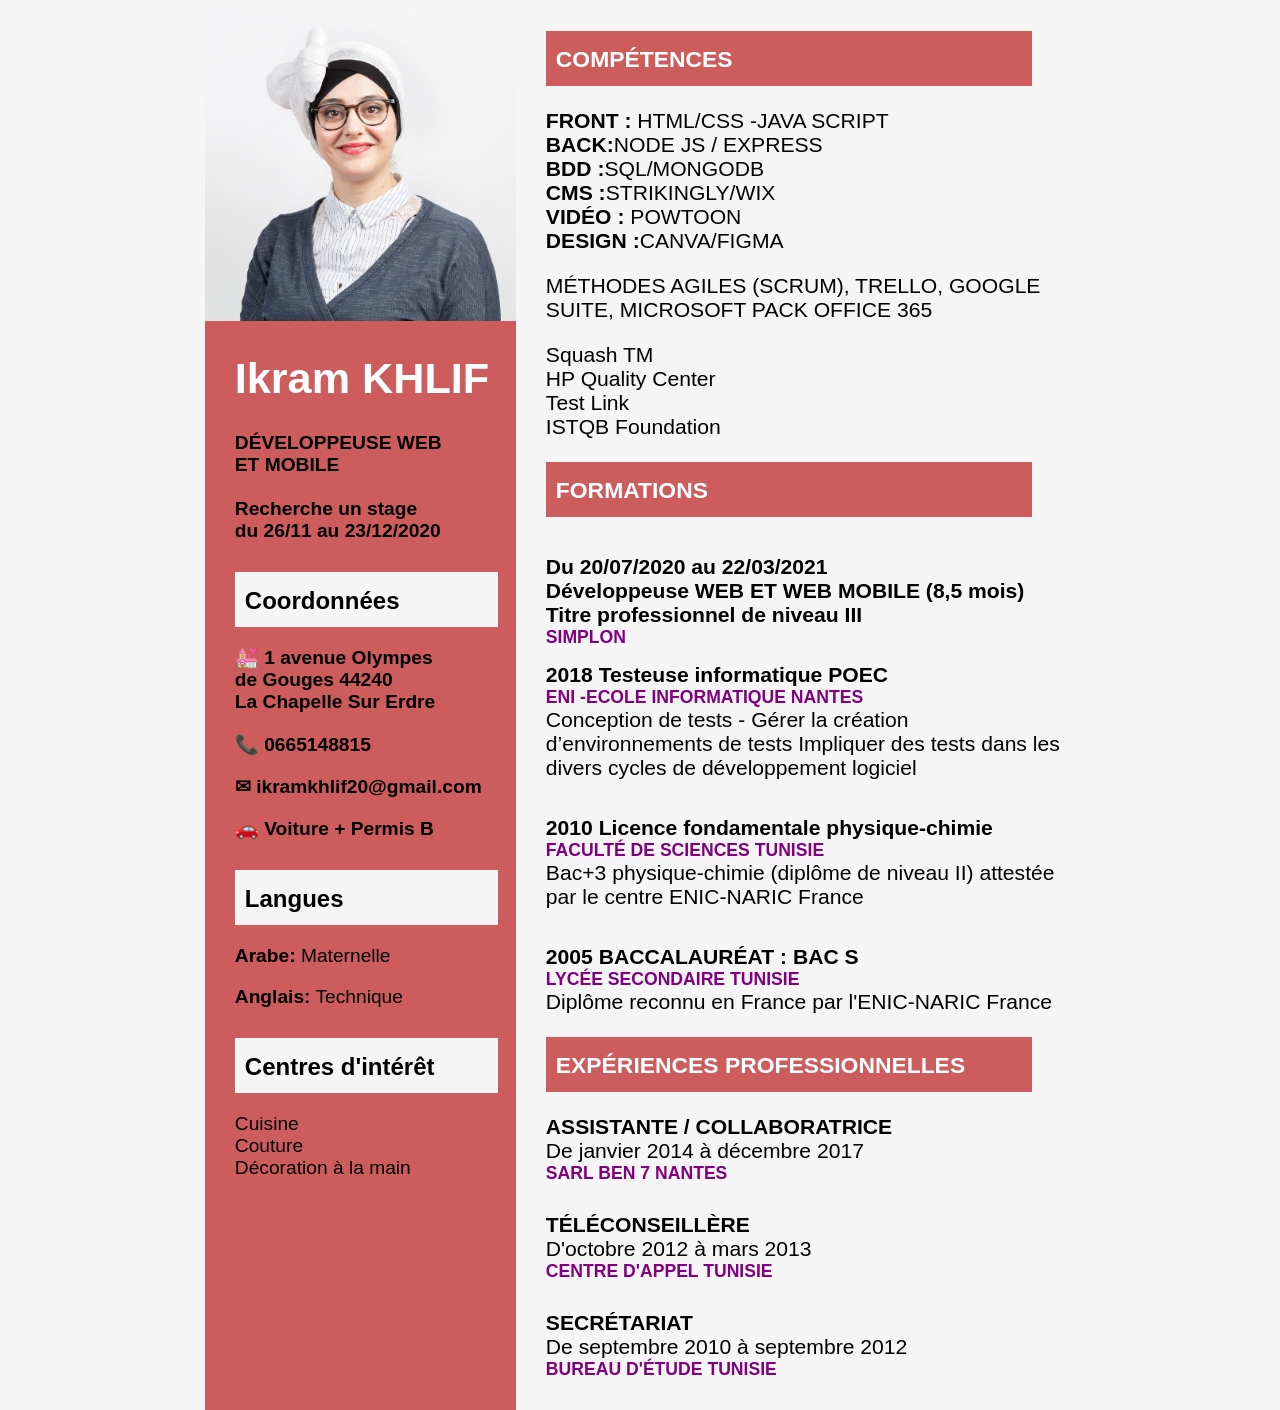
<file: index.html>
<!DOCTYPE html>
<html>
    <head >
        
    <meta charset="utf-8"/>
    <title>CV_Ikram</title>
    <link rel="stylesheet" type="text/css" href="CV.css"/>
    <meta name="viewport" content="width=device-width, initial-scale=1.0">
    
    </head>
    <body>
  <!-- <div class = "page"> -->
    <div class = "colone1">
        <div classe = "photo">
        <img src = "CV.png" alt ="ma_photo" />
        </div>
        <div class = "col1">
        <h1>Ikram KHLIF</h1>
        <div class = "stage">
        <P>D&Eacute;VELOPPEUSE WEB <br/>ET MOBILE<br/> <br/>
        Recherche un stage <br/>
        du 26/11 au 23/12/2020</P></div>
        <div class = "contact">
        <h2>Coordonnées</h2>
        <p>&#128146;    1 avenue Olympes <br/>de Gouges
        44240 <br/>La Chapelle Sur Erdre</p>
        <p>&#128222; 0665148815</p>
        <p>&#9993;   ikramkhlif20@gmail.com</P>
        <p>&#128663  Voiture + Permis B</p>
        </div>
        <h2>Langues</h2>
        <P><strong>Arabe:</strong>  Maternelle</P>
        <p><strong>Anglais:</strong> Technique</P>
        <h2>Centres d'intérêt</h2>
        <P>Cuisine<br/>Couture<br/>Décoration à la main</P>
      </div>
     </div>
    <div class = "colone2">
        <h3>COMP&Eacute;TENCES</h3>
        <p><strong>FRONT :</strong> HTML/CSS -JAVA SCRIPT
        </br><strong>BACK:</strong>NODE JS / EXPRESS</br>
        <strong>BDD :</strong>SQL/MONGODB</br>
        <strong>CMS :</strong>STRIKINGLY/WIX</br>
        <strong>VID&Eacute;O : </strong>POWTOON</br>
        <strong>DESIGN :</strong>CANVA/FIGMA</br>
        <p>M&Eacute;THODES AGILES (SCRUM), TRELLO, 
        GOOGLE SUITE, MICROSOFT PACK OFFICE 365</p>
        <p>Squash TM</br>
        HP Quality Center</br>
        Test Link</br>
        ISTQB Foundation</p>
        <h3>FORMATIONS</h3>
        <div class = "formation">
        <h6>Du 20/07/2020 au 22/03/2021</br>
        Développeuse WEB ET WEB MOBILE (8,5 mois)</br>
        Titre professionnel de niveau III</h6>
        <h4>SIMPLON</h4>
        <h6>2018  Testeuse informatique POEC</h6>
        <h4>ENI -ECOLE INFORMATIQUE NANTES </h4>
        <p>Conception de tests - Gérer la création d’environnements de tests
        Impliquer des tests dans les divers cycles de développement logiciel</p>

        <h6>2010 Licence fondamentale physique-chimie</h6>
        <h4>FACULT&Eacute; DE SCIENCES TUNISIE </h4>
        <p>Bac+3 physique-chimie (diplôme de niveau II) attestée par le centre ENIC-NARIC France</p>

        <h6>2005 BACCALAURÉAT : BAC S</h6>
        <h4>LYC&Eacute;E SECONDAIRE  TUNISIE</h4>
        <p>Diplôme reconnu en France par l'ENIC-NARIC France</p>
        </div>

        <h3>EXP&Eacute;RIENCES PROFESSIONNELLES</h3>
        <div class = "work">
        <p><strong>ASSISTANTE / COLLABORATRICE</strong></br>
        De janvier 2014 à décembre 2017</p>
        <h5>SARL BEN 7 NANTES</h5>

        <p><strong>TÉLÉCONSEILLÈRE</strong></br>
        D'octobre 2012 à mars 2013</p>
        <h5>CENTRE D'APPEL TUNISIE</h5>

        <p><strong>SECR&Eacute;TARIAT</strong></br>
        De septembre 2010 à septembre 2012</p>
        <h5>BUREAU D'ÉTUDE TUNISIE</h5>
       </div>







    </div>




<!-- </div> -->
    </body>
    </html>
</file>
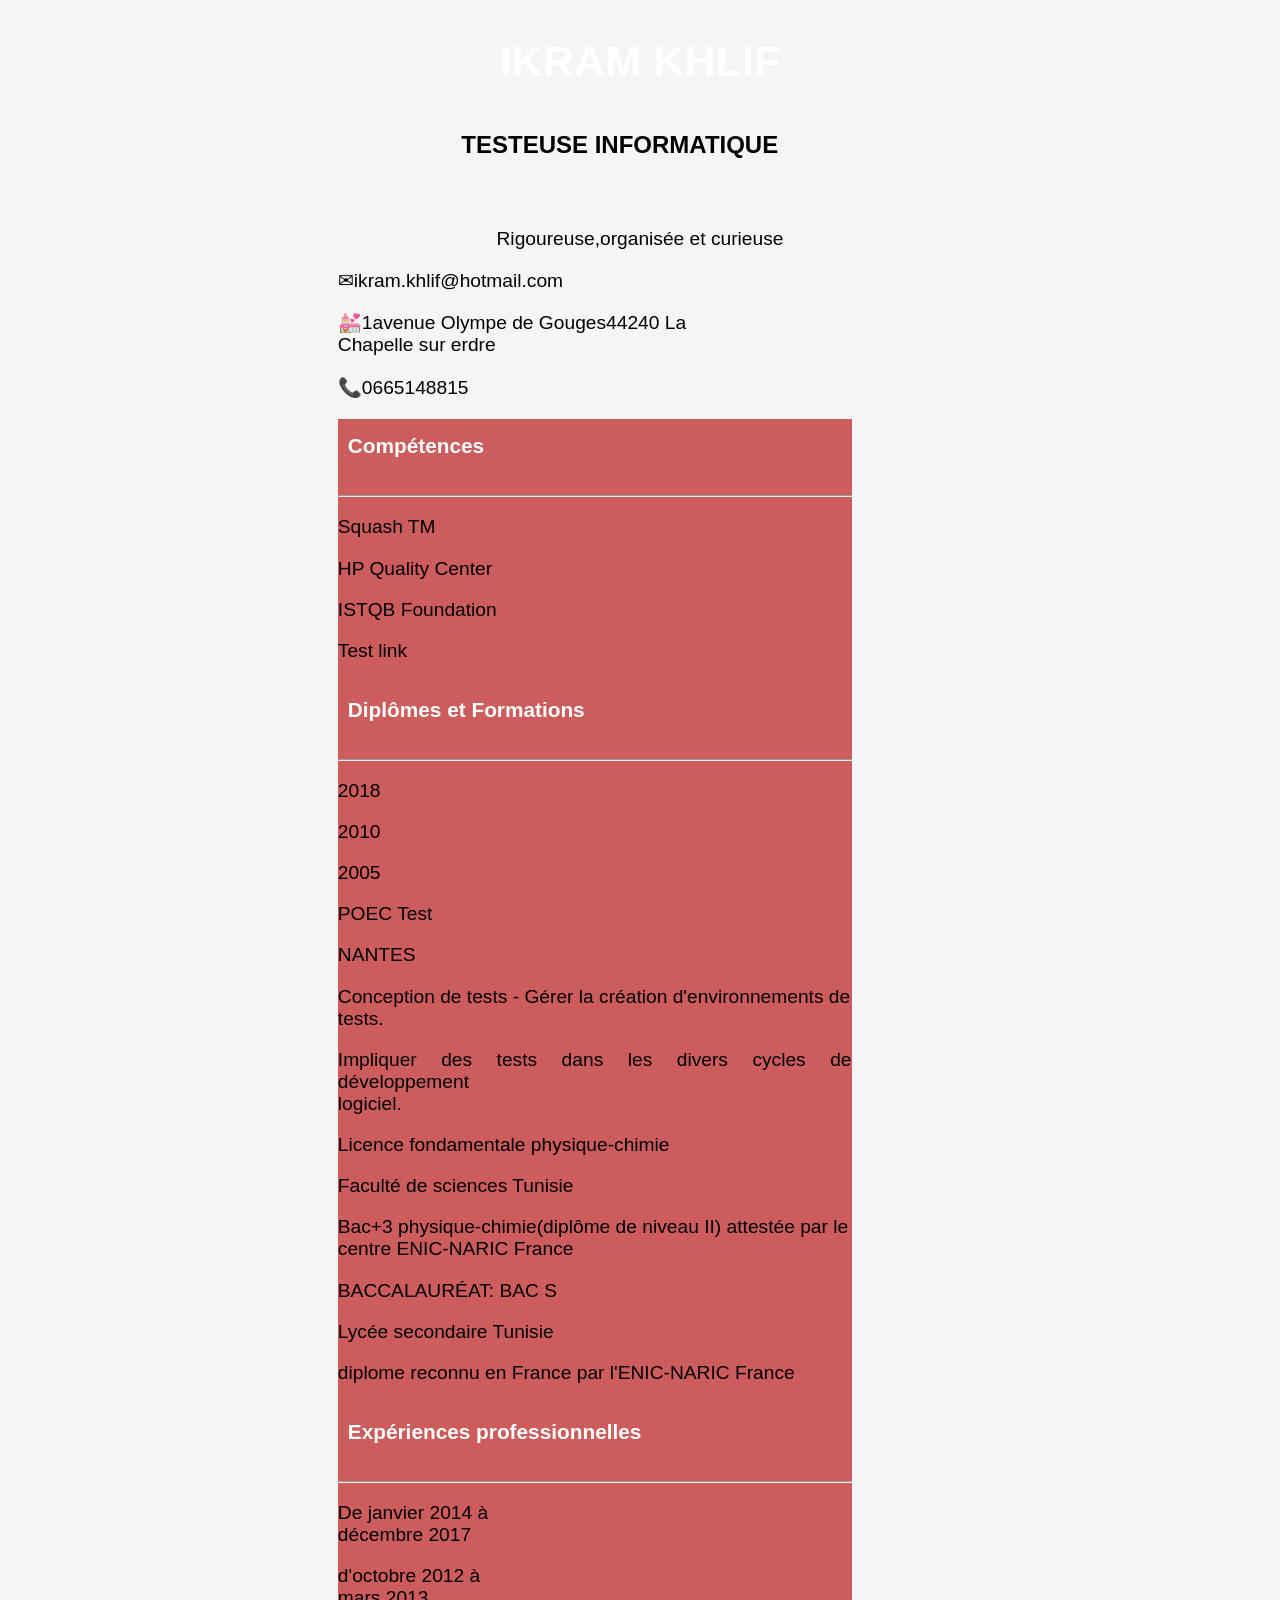
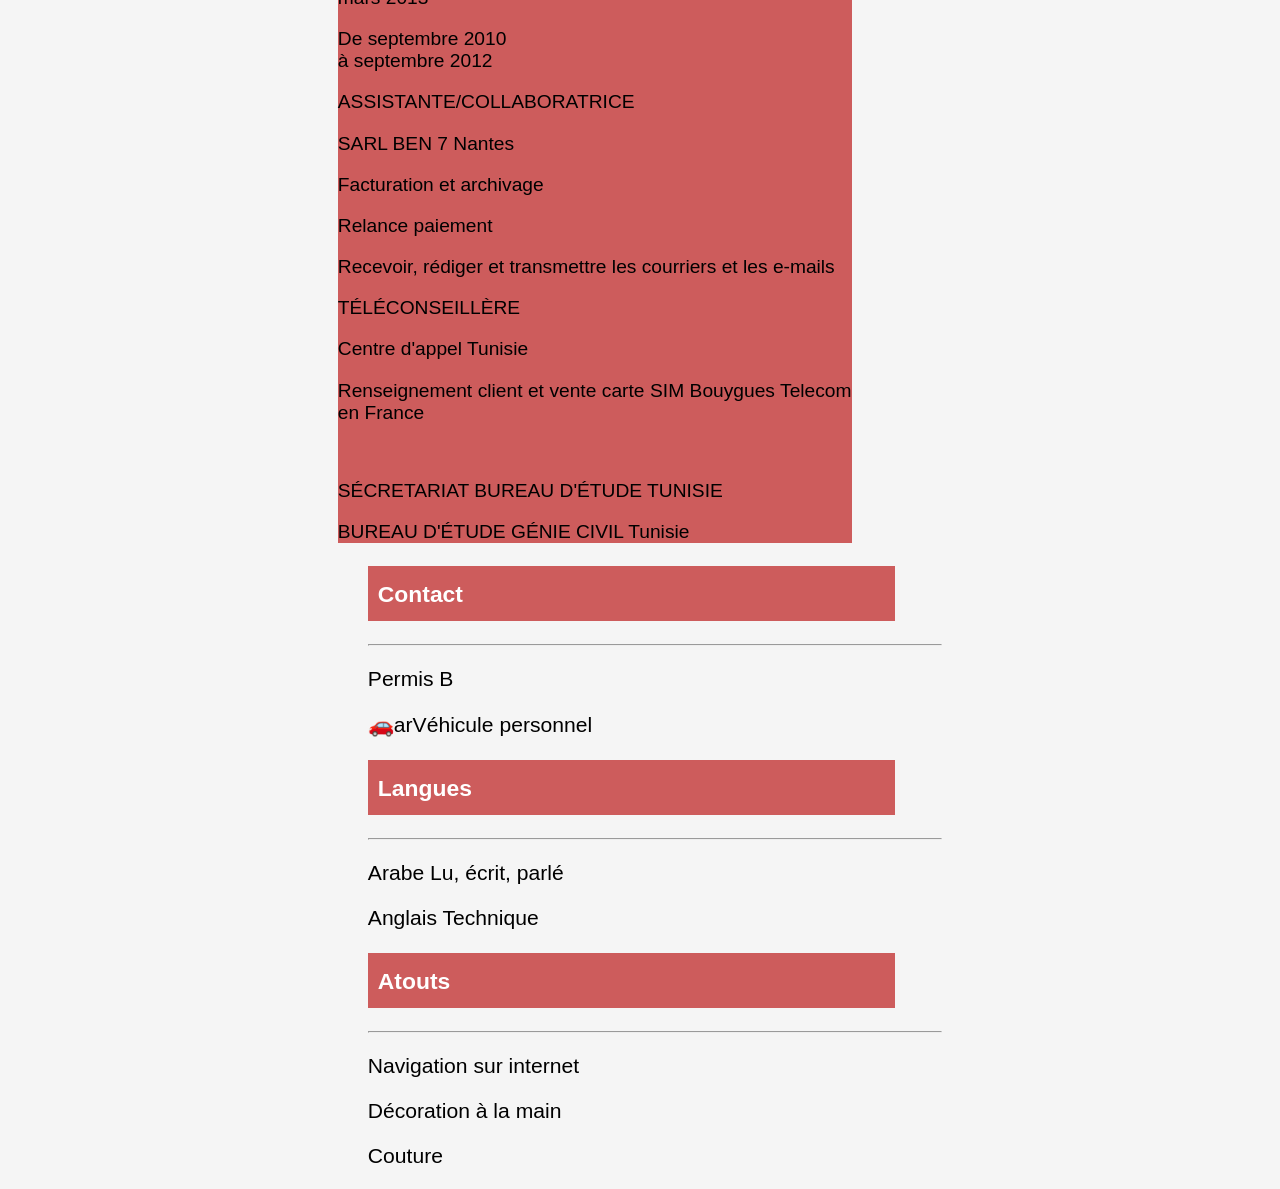
<file: CV IKRAM.html>
<!DOCTYPE html>
<html>
<head>
    <title>CV de IKRAM Khlif</title>
    <meta charset="utf-8"/>
    <link rel="stylesheet" type="text/css" href="CV.css"/>
</head>
<body>
    <div class = "page">
        <div class = "infostete">
            <div  class="bloc" id="nom">
                <h1 align="center">IKRAM KHLIF</h1>
                <h2 align="center">TESTEUSE INFORMATIQUE</font></h2><br/>
                <p align = "center">Rigoureuse,organisée et curieuse</p>
            </div>
            <div class="bloc"class = "infos">
                <p>&#9993;ikram.khlif@hotmail.com</p>
                <P>&#128146;1avenue Olympe de Gouges44240 La<br/>
                Chapelle sur erdre</P>
                <P>&#128222;0665148815</P>
            </div>
        <div class = "colone1">
            <div class = "section">
                <h3>Compétences</h3><hr/>
                <p><span class = "titre">Squash TM</span></p>
                <P><span class = "titre">HP Quality Center</span></P>
                <p><span class = "titre">ISTQB Foundation</span></p>
                <p><span class = "titre">Test link</span></p>
            </div>
            <div class = "section">
                <h3>Diplômes et Formations</h3><hr/>
                <div class = "date" id = "date-1">
                    <p>2018</p>
                    <p>2010</p>
                    <P>2005</P>
                </div>
                <div class = "ecole">
                    <P><span class = "titre">POEC Test</span></P>
                    <p><font color = "#ff69b4 "ENI ECOLE INFORMATIQUE"></font> NANTES</p>
                    <P>Conception de tests - Gérer la création d'environnements de<br/>
                    tests.</P>
                    <p>Impliquer des tests dans les divers cycles de développement 
                    <br/>
                        logiciel.</p>
                    <P><span class = "titre">Licence fondamentale physique-chimie</span></P>
                    <P>Faculté de sciences Tunisie
                    <p>Bac+3 physique-chimie(diplôme de niveau II) attestée par le<br/>
                    centre ENIC-NARIC France</p>
                    <P><span class = "titre">BACCALAUR&Eacute;AT: BAC S</span></P>
                    <P>Lycée secondaire Tunisie</P>
                    <P>diplome reconnu en France par l'ENIC-NARIC France</P>
                </div>
            </div>
            <div class = "section">
                <h3>Expériences professionnelles</h3><hr/>
                <div class = "date" id = "date-2">
                    <P>De janvier 2014 à<br/>
                    décembre 2017</P>
                    <P>d'octobre 2012 à<br/>
                     mars 2013</P>
                    <P>De septembre 2010<br/>
                        à septembre 2012
                </div>
                <div class = "metier">
                    <P><span class = "titre">ASSISTANTE/COLLABORATRICE</span></P>
                    <P>SARL BEN 7 Nantes</P>
                    <P>Facturation et archivage</P>
                    <P>Relance paiement</P>
                    <p>Recevoir, rédiger et transmettre les courriers et les e-mails</p>
                    <P><span class = "titre">T&Eacute;L&Eacute;CONSEILL&Egrave;RE</span></P>
                    <P>Centre d'appel Tunisie</P>
                    <P>Renseignement client et vente carte SIM Bouygues
                    Telecom en France</P><br/>
                    <P><span class = "titre">S&Eacute;CRETARIAT BUREAU D'&Eacute;TUDE TUNISIE</span></P>
                    <P>BUREAU D'&Eacute;TUDE G&Eacute;NIE CIVIL Tunisie</P>

                </div>
            </div>
        </div>
        <div class = "colone2">
            <div class = "section">
                <h3>Contact</h3><hr/>
                <p>Permis B</p>
                <p>&#128663;arVéhicule personnel</p>
            </div>
            <div class = "section">
                <h3>Langues</h3><hr/>
                <p><span class = "titre">Arabe</span> Lu, écrit, parlé</p>
                <P><span class = "titre">Anglais Technique</span></P>
            </div>
            <div class = "section">
                <h3>Atouts</h3><hr/>
                <P><span class = "titre">Navigation sur internet</span></P>
                <P><span class = "titre">Décoration à la main</span></P>
                <P><span class = "titre">Couture</span></P>
            </div>
        </div>
    </div>

</body>
</html>
</file>
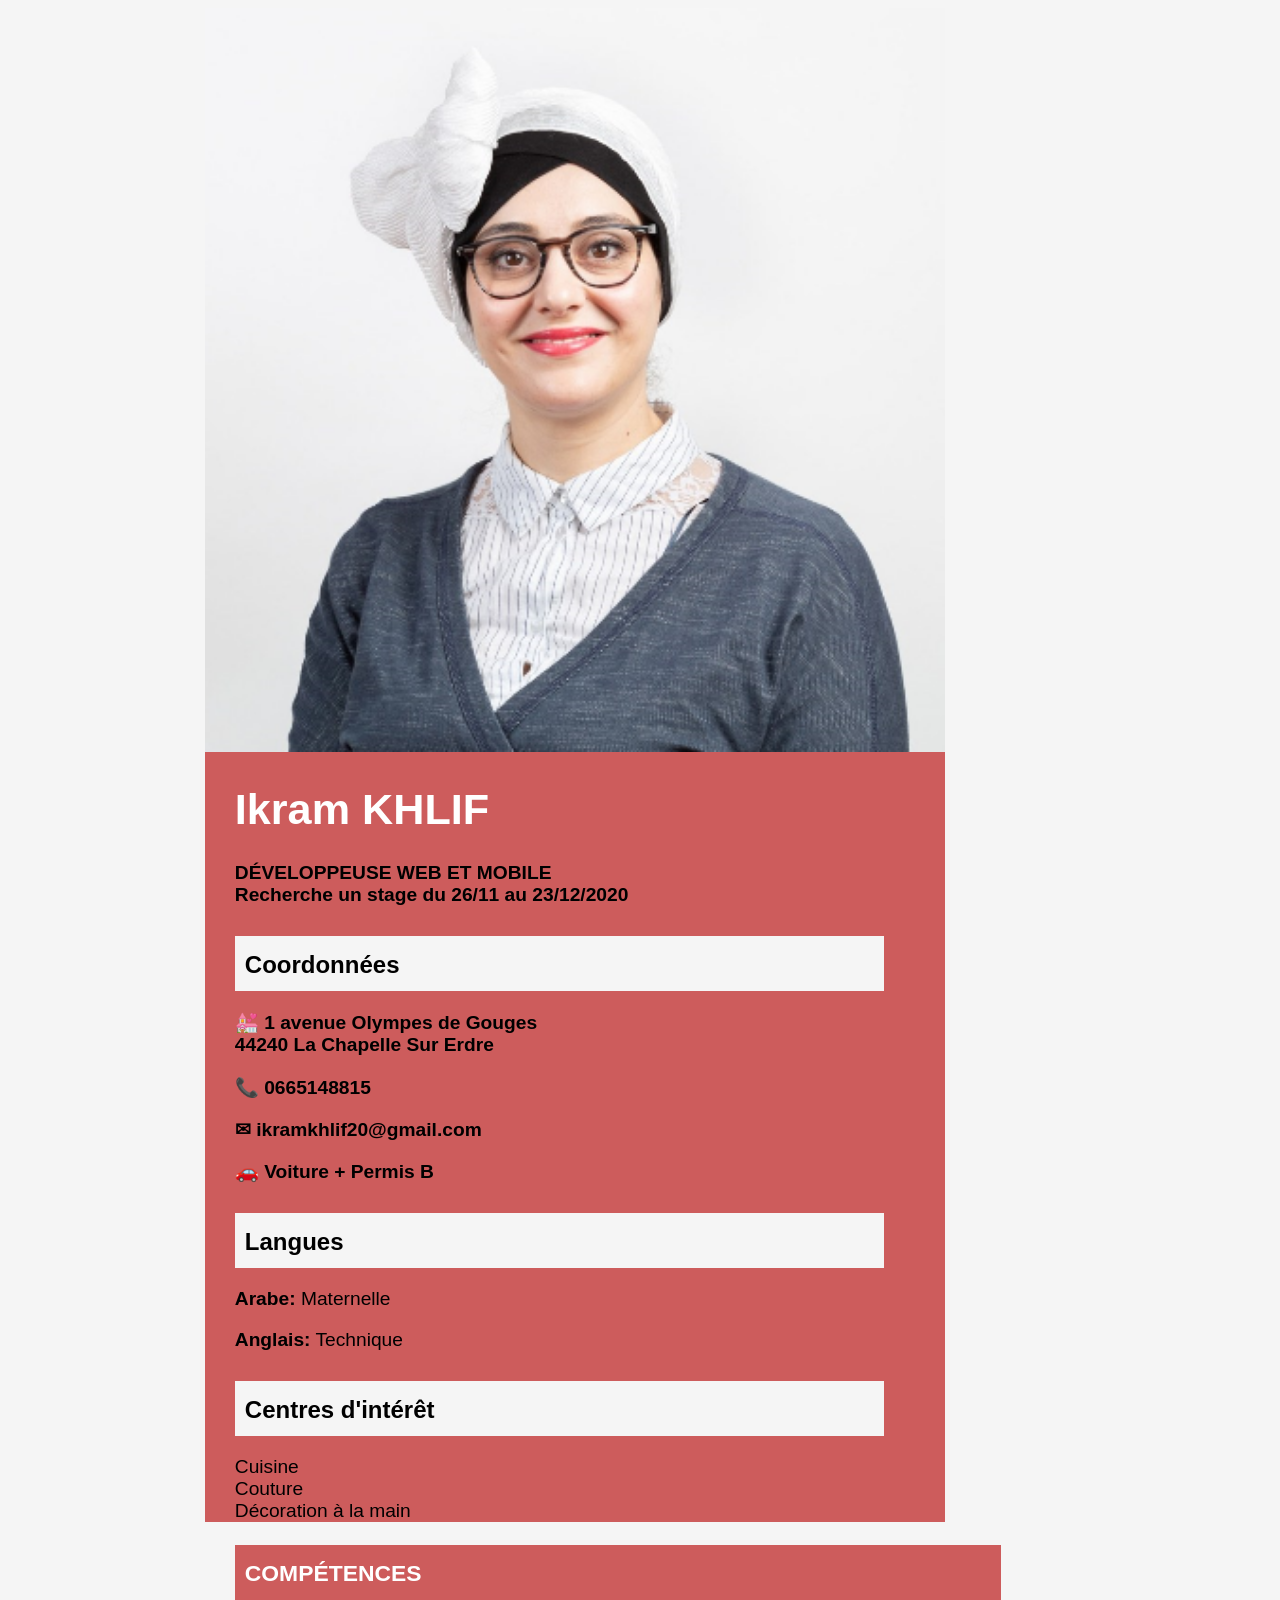
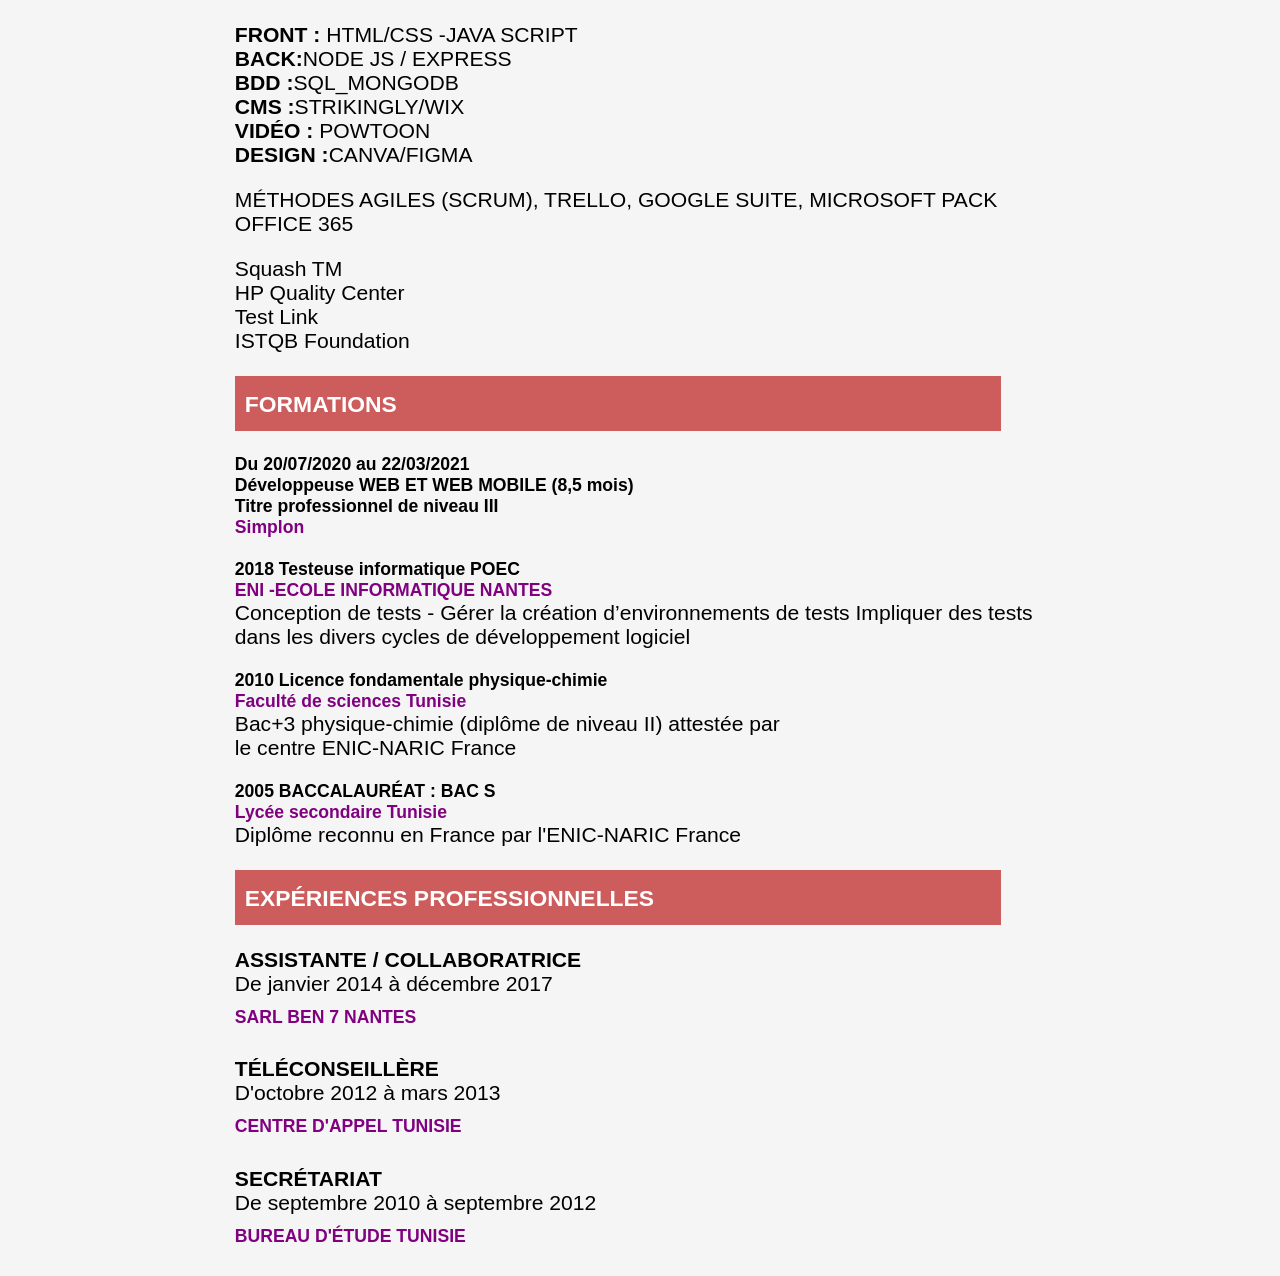
<file: CV_Khlif_Ikram.html.html>
<!DOCTYPE html>
<html>
    <head >
        
    <meta charset="utf-8"/>
    <title>CV_Ikram</title>
    <link rel="stylesheet" type="text/css" href="CV.css"/>
    </head>
    <body>
    <div class = "page">
    <div class = "colone1">
        <div classe = "photo">
        <img src = "CV.png" alt ="ma_photo" />
        </div>
        <div class = "col1">
        <h1>Ikram KHLIF</h1>
        <P><strong>D&Eacute;VELOPPEUSE WEB ET MOBILE <br/>
        Recherche un stage
        du 26/11 au 23/12/2020</strong></P>
        <div class = "contact">
        <h2>Coordonnées</h2>
        <p>&#128146;    1 avenue Olympes de Gouges</br>
        44240 La Chapelle Sur Erdre</p>
        <p>&#128222; 0665148815</p>
        <p>&#9993;   ikramkhlif20@gmail.com</P>
        <p>&#128663  Voiture + Permis B</p>
        </div>
        <h2>Langues</h2>
        <P><strong>Arabe:</strong>  Maternelle</P>
        <p><strong>Anglais:</strong> Technique</P>
        <h2>Centres d'intérêt</h2>
        <P>Cuisine<br/>Couture<br/>Décoration à la main</P>
      </div>
     </div>
    <div class = "colone2">
        <h3>COMP&Eacute;TENCES</h3>
        <p><strong>FRONT :</strong> HTML/CSS -JAVA SCRIPT
        </br><strong>BACK:</strong>NODE JS / EXPRESS</br>
        <strong>BDD :</strong>SQL_MONGODB</br>
        <strong>CMS :</strong>STRIKINGLY/WIX</br>
        <strong>VID&Eacute;O : </strong>POWTOON</br>
        <strong>DESIGN :</strong>CANVA/FIGMA</br>
        <p>M&Eacute;THODES AGILES (SCRUM), TRELLO, 
        GOOGLE SUITE, MICROSOFT PACK OFFICE 365</p>
        <p>Squash TM</br>
        HP Quality Center</br>
        Test Link</br>
        ISTQB Foundation</p>
        <h3>FORMATIONS</h3>
        <div class = "formation">
        <strong>Du 20/07/2020 au 22/03/2021</br>
        Développeuse WEB ET WEB MOBILE (8,5 mois)</br>
        Titre professionnel de niveau III</strong>
        <h4>Simplon</h4></br>
        <strong>2018  Testeuse informatique POEC</strong>
        <h4>ENI -ECOLE INFORMATIQUE NANTES </h4>
        <p>Conception de tests - Gérer la création d’environnements de tests
        Impliquer des tests dans les divers cycles de développement logiciel</p>

        <strong>2010 Licence fondamentale physique-chimie</strong>
        <h4>Faculté de sciences Tunisie </h4>
        <p>Bac+3 physique-chimie (diplôme de niveau II) attestée par</br> le centre ENIC-NARIC France</p>

        <strong>2005 BACCALAURÉAT : BAC S</strong>
        <h4>Lycée secondaire Tunisie</h4>
        <p>Diplôme reconnu en France par l'ENIC-NARIC France</p>
        </div>

        <h3>EXP&Eacute;RIENCES PROFESSIONNELLES</h3>

        <p><strong>ASSISTANTE / COLLABORATRICE</strong></br>
        De janvier 2014 à décembre 2017</p>
        <h5>SARL BEN 7 NANTES</h5>

        <p><strong>TÉLÉCONSEILLÈRE</strong></br>
        D'octobre 2012 à mars 2013</p>
        <h5>CENTRE D'APPEL TUNISIE</h5>

        <p><strong>SECR&Eacute;TARIAT</strong></br>
        De septembre 2010 à septembre 2012</p>
        <h5>BUREAU D'ÉTUDE TUNISIE</h5>







    </div>




</div>
    </body>
    </html>
</file>
<file: CV.css>
html {
  height: 100%;
  width: 100%;
}
body{
  
 
  font-family: Roboto,Arial, Helvetica, sans-serif;
  width: 68%;
  display: flex;
  justify-content: center;
  background-color: #F5F5F5;
  margin-right: 16%;
  margin-left: 16%;
}
  
.colone2{
  margin-left:30px;
  font-size: 110%;
  
}
.colone1{
  text-align: justify;
  background-color: #CD5C5C;
  width: 85%;
}
.contact{
  font-weight: bold;

}
h1{
  font-size: 270%;
  color:white;
}
h3{
  height: 40px;
  width: 90%;
  background-color: #CD5C5C;
  color: white;
  font-size: 130%;
  padding-left: 10px;
  padding-top: 15px;
}
 h2{
    height: 40px;
  width: 90%;
  background-color: #F5F5F5;
  margin-top: 30px;
  padding-top: 15px;
  padding-left: 10px; 
}
h4{
  
  color: purple;
  margin:0;
    padding: 0;
    font-size: 100%;
  
}
h5{
margin-top: -10px;
color: purple;
font-size: 100%;
padding-top:  0;
}
 

.col1{
  margin-left: 30px;}

p{
   font-size: 120%; 
  }

 h4 + p{
margin-top: 0;
}
h6{
  margin: 0;
  padding-top: 15px;
  font-size: 120%;}
img {
    width: 100%;
  }
.work p{
  margin-bottom: 10px;
}
.stage p{
  font-weight: bold;
}

@media screen  and (max-width: 450px) {

  .colone1{

  width: 75%;
  height: 750px;
  margin-left: -50px;

}
.colone2{
  margin-left: 8px;
  font-size: 60px; 
  height: 750px; 
  width: 80%;

}

.contact{
  font-weight: bold;

}
h1{
  font-size: 21px;

}

.col1{
   
  font-size: 20px;

}
 h2{
  height: 15px;
  width: 100px;
  margin-top: 15px;
  padding-top: 0px;
  padding-left: 2px; 
  font-size: 12px;
}
h3{
  height: 17px;
  width: 210px;
  font-size: 13px;
  padding-left: 10px;
  padding-top: 3px;
  margin-top: 0px;
  margin-bottom: 0;
}
p{
   font-size:9px; 
  }
  
h4{
    font-size: 9px;
  
}
h5{
margin-top: -10px;
font-size: 9px;
padding-top:  0;
}
h4 + p{
margin-top: 0;
}

h6{
  margin: 0;
  padding-top: 5px;
  font-size: 9px;}
 img{
  width: 100%;
 }
  .formation p{
    font-size:9px;
  }
.work p{
  margin-bottom: 10px;
  margin-top: 5px;
  font-size: 9px;
}
.stage p{
  font-weight: bold;
  
}

.colone1 p{
  font-size: 11px;
}
.contact p{
  font-size: 11px;
}
}
@media screen and (min-width: 850px) and (max-width: 1110px){

.colone1{

  width: 75%;
  height: 1500px;
  margin-left: -120px;

}
.colone2{
  margin-left: 20px;
  font-size: 100px; 
  height: 1500px; 
  width: 80%;

}

.contact{
  font-weight: bold;

}
h1{
  font-size: 45px;

}

.col1{
   
  font-size: 20px;

}
 h2{
 height: 40px;
  width: 260px;
  margin-top: 40px;
  padding-top: 10px;
  padding-left: 1px; 
  font-size: 30px;
}
h3{
  height: 40px;
  width: 460px;
  font-size: 30px;
  padding-left: 10px;
  padding-top: 10px;
  margin-top: 20px;
  margin-bottom: 0;
}
p{
   font-size: 20px; 
  }
  
h4{
    font-size: 20px;
  
}
h5{
margin-top: -10px;
font-size: 20px;
padding-top:  0;
}
h4 + p{
margin-top: 0;
}

h6{
  margin: 0;
  padding-top: 5px;
  font-size: 20px;}
 img{
  width: 100%;
 }
  .formation p{
    font-size:20px;
  }
.work p{
  margin-bottom: 10px;
  margin-top: 5px;
  font-size: 20px;
}
.stage p{
  font-weight: bold;
  
}

.colone1 p{
  font-size: 20px;
}
.contact p{
  font-size: 20px;
}

}
@media screen and (min-width: 450px) and (max-width: 850px){
 
.colone2{
  margin-left: 10px;
  font-size: 80px; 
  height: 1500px; 
  width: 80%;

}

.contact{
  font-weight: bold;

}
h1{
  font-size: 35px;

}

 h2{
 height: 40px;
  width: 260px;
  margin-top: 40px;
  padding-top: 10px;
  padding-left: 1px; 
  font-size: 25px;
}
h3{
  height: 40px;
  width: 460px;
  font-size: 19px;
  padding-left: 10px;
  padding-top: 10px;
  margin-top: 20px;
  margin-bottom: 0;
}
p{
   font-size: 18px; 
  }
  
h4{
    font-size: 20px;
  
}
h5{
margin-top: -10px;
font-size: 20px;
padding-top:  0;
}
h4 + p{
margin-top: 0;
}

h6{
  margin: 0;
  padding-top: 5px;
  font-size: 20px;}
 img{
  width: 100%;
 }
  .formation p{
    font-size:18px;
  }
.work p{
  margin-bottom: 10px;
  margin-top: 5px;
  font-size: 18px;
}
.stage p{
  font-weight: bold;
  
}

.colone1 p{
  font-size: 24px;
}
.contact p{
  font-size: 22px;
}

}
</file>
